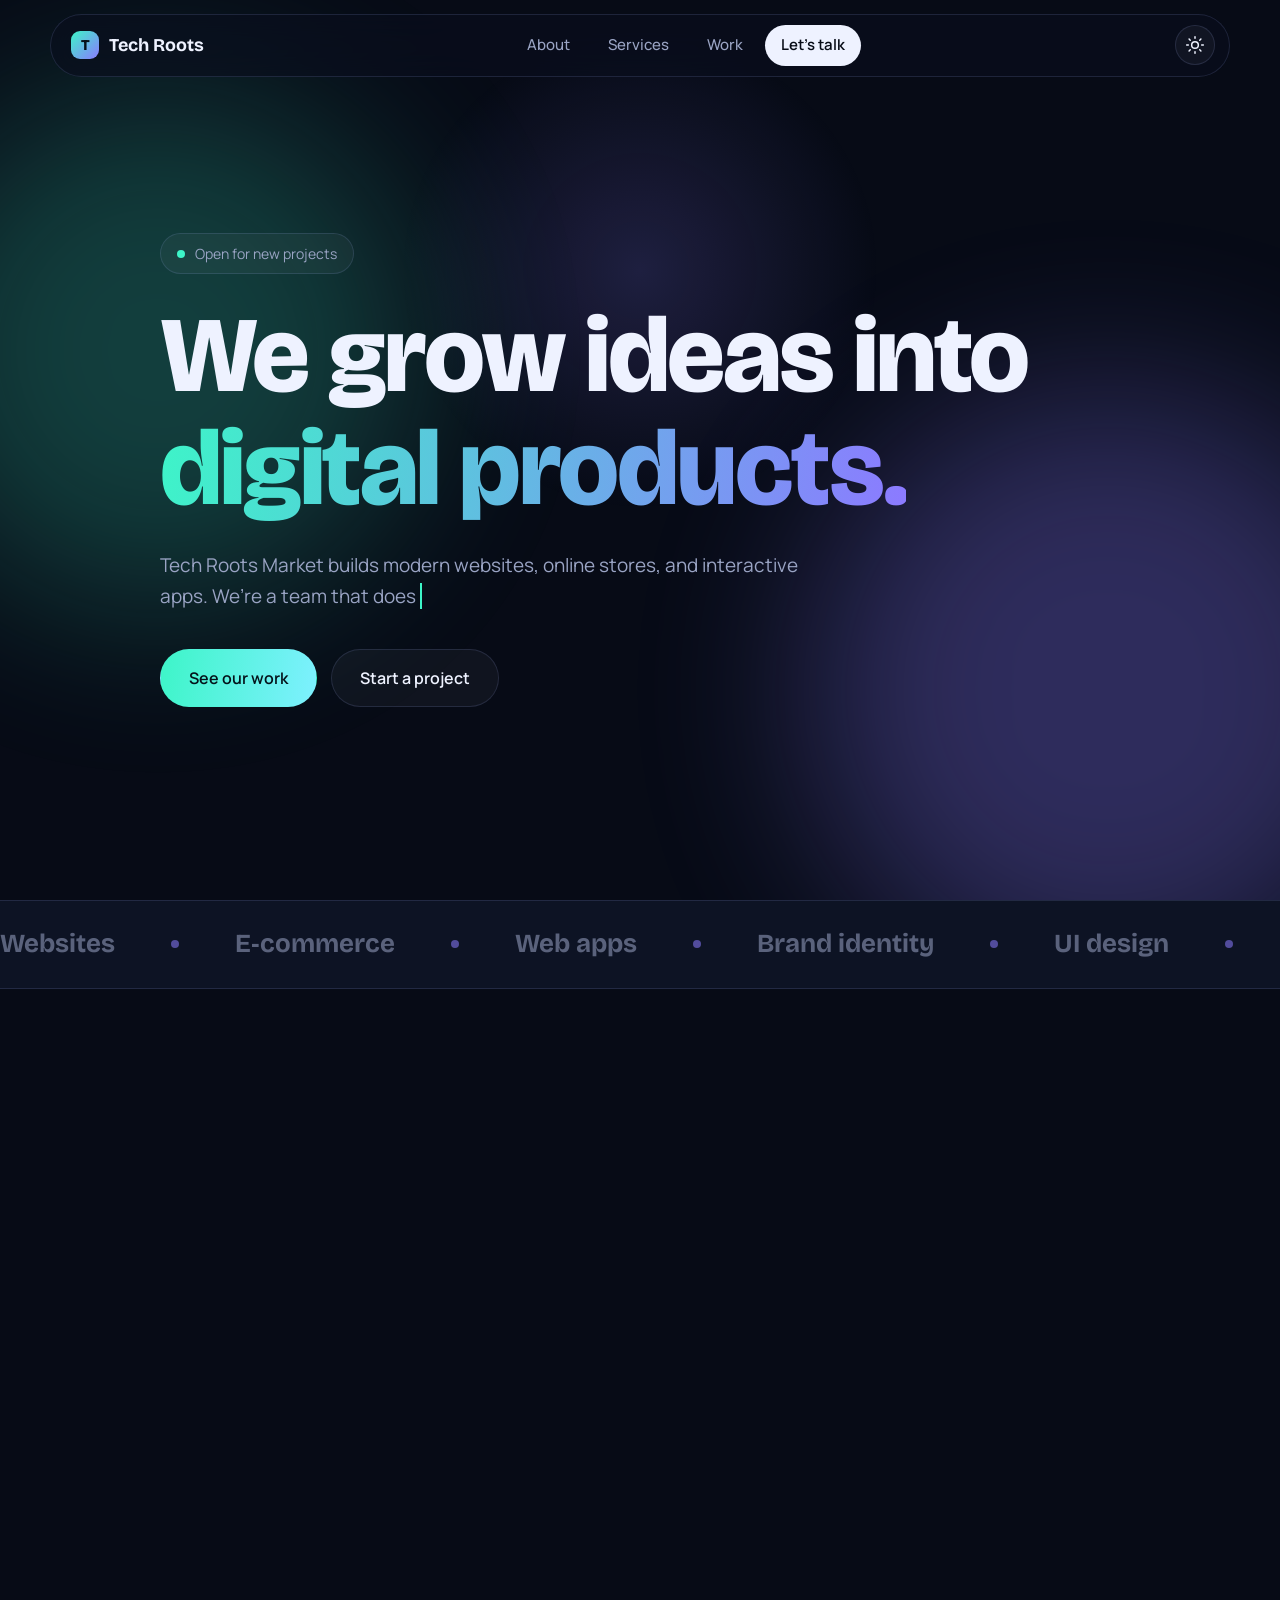
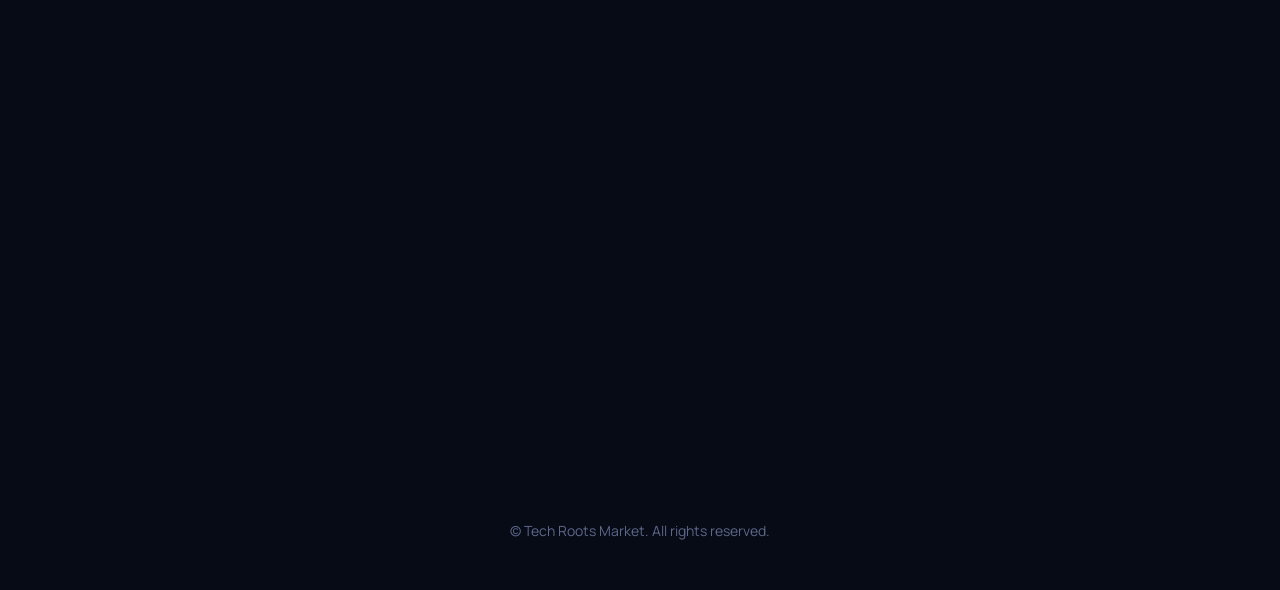
<file: frontend/index.html>
<!DOCTYPE html>
<html lang="en">
<head>
<meta charset="UTF-8">
<meta name="viewport" content="width=device-width, initial-scale=1, viewport-fit=cover">
<title>Tech Roots Market</title>
<link rel="preconnect" href="https://fonts.googleapis.com">
<link rel="preconnect" href="https://fonts.gstatic.com" crossorigin>
<link href="https://fonts.googleapis.com/css2?family=Bricolage+Grotesque:opsz,wght@12..96,500;12..96,700;12..96,800&family=Manrope:wght@400;500;600&display=swap" rel="stylesheet">
<style>
:root{
  --bg:#070b16;--bg2:#0d1324;--ink:#eef2ff;--mute:#9aa4c4;--line:rgba(160,175,255,.14);
  --mint:#3df5c8;--violet:#8b7bff;--glass:rgba(255,255,255,.04);
  --display:"Bricolage Grotesque","Segoe UI",sans-serif;--body:"Manrope","Segoe UI",Arial,sans-serif;
  box-sizing:border-box;padding-top:env(safe-area-inset-top,0px);padding-bottom:env(safe-area-inset-bottom,0px);
}
:root{--bar:rgba(10,15,30,.65)}
:root[data-theme="light"]{--bg:#f3f5ff;--bg2:#ffffff;--ink:#0d1226;--mute:#54608a;--line:rgba(30,40,100,.14);--mint:#00a884;--violet:#6a57ff;--glass:rgba(20,30,90,.04);--bar:rgba(255,255,255,.78)}
*,*::before,*::after{box-sizing:inherit}
html{scroll-behavior:smooth;scroll-padding-top:calc(90px + env(safe-area-inset-top,0px));height:100%}
body{margin:0;background:var(--bg);color:var(--ink);font-family:var(--body);line-height:1.65;overflow-x:hidden;-webkit-font-smoothing:antialiased}
a{color:inherit;text-decoration:none}
:focus-visible{outline:2px solid var(--mint);outline-offset:3px;border-radius:8px}
.wrap{max-width:1180px;margin:0 auto;padding:0 24px}
h1,h2,h3{font-family:var(--display);line-height:1.05;margin:0;letter-spacing:-.02em}

/* glow follows cursor */
.glow{position:fixed;width:520px;height:520px;border-radius:50%;pointer-events:none;z-index:0;
  background:radial-gradient(circle,rgba(139,123,255,.18),transparent 65%);transform:translate(-50%,-50%);left:50%;top:30%;transition:opacity .3s}

/* nav */
header{position:fixed;top:0;left:0;right:0;z-index:50;padding:calc(14px + env(safe-area-inset-top,0px)) 24px 0}
.bar{max-width:1180px;margin:0 auto;display:flex;align-items:center;justify-content:space-between;
  padding:10px 14px 10px 20px;border:1px solid var(--line);border-radius:999px;
  background:var(--bar);backdrop-filter:blur(16px);-webkit-backdrop-filter:blur(16px)}
.brand{display:flex;align-items:center;gap:10px;font-family:var(--display);font-weight:700;font-size:18px}
.mark{width:28px;height:28px;border-radius:9px;background:linear-gradient(135deg,var(--mint),var(--violet));display:grid;place-items:center;color:#06101a;font-weight:800;font-size:15px}
nav{display:flex;align-items:center;gap:6px}
nav a{padding:8px 16px;border-radius:999px;color:var(--mute);font-weight:500;font-size:15px;transition:.25s}
nav a:hover{color:var(--ink);background:var(--glass)}
nav a.cta{background:var(--ink);color:var(--bg);font-weight:600}
nav a.cta:hover{background:var(--mint)}
.burger{display:none;background:none;border:0;color:var(--ink);font-size:26px;cursor:pointer;padding:4px 10px}

/* hero */
.hero{position:relative;min-height:100vh;min-height:100svh;display:flex;align-items:center;overflow:hidden}
#roots{position:absolute;inset:0;width:100%;height:100%;z-index:0}
.hero .wrap{position:relative;z-index:2;padding-top:120px;padding-bottom:80px}
.pill{display:inline-flex;align-items:center;gap:10px;border:1px solid var(--line);background:var(--glass);padding:8px 16px;border-radius:999px;color:var(--mute);font-size:14px}
.dot{width:8px;height:8px;border-radius:50%;background:var(--mint);box-shadow:0 0 0 0 rgba(61,245,200,.6);animation:pulse 2s infinite}
@keyframes pulse{70%{box-shadow:0 0 0 10px rgba(61,245,200,0)}100%{box-shadow:0 0 0 0 rgba(61,245,200,0)}}
.hero h1{font-size:clamp(44px,8.4vw,112px);font-weight:800;margin:26px 0 24px;max-width:15ch}
.grad{background:linear-gradient(100deg,var(--mint),var(--violet),var(--mint));background-size:200% 100%;animation:shift 6s linear infinite;-webkit-background-clip:text;background-clip:text;color:transparent}
@keyframes shift{to{background-position:-200% 0}}
.hero p{max-width:56ch;color:var(--mute);font-size:clamp(16px,1.6vw,19px);margin:0 0 36px}
.type{color:var(--ink);font-weight:600;border-right:2px solid var(--mint);padding-right:4px}
.btns{display:flex;flex-wrap:wrap;gap:14px}
.btn{display:inline-flex;align-items:center;gap:10px;padding:15px 28px;border-radius:999px;font-weight:600;font-size:16px;transition:transform .25s,box-shadow .25s,background .25s;border:1px solid var(--line)}
.btn.main{background:linear-gradient(100deg,var(--mint),#7ef0ff);color:#04131a;border-color:transparent}
.btn.main:hover{transform:translateY(-3px);box-shadow:0 14px 40px -10px rgba(61,245,200,.6)}
.btn.ghost{background:var(--glass)}
.btn.ghost:hover{background:rgba(255,255,255,.09);transform:translateY(-3px)}

/* marquee */
.marquee{border-block:1px solid var(--line);background:var(--bg2);overflow:hidden;position:relative;z-index:2}
.track{display:flex;gap:56px;width:max-content;padding:22px 0;animation:slide 32s linear infinite}
.track span{font-family:var(--display);font-size:26px;font-weight:700;color:var(--mute);opacity:.55;white-space:nowrap;display:flex;align-items:center;gap:56px}
.track span::after{content:"";width:8px;height:8px;border-radius:50%;background:var(--violet)}
@keyframes slide{to{transform:translateX(-50%)}}

section{position:relative;z-index:2}
.sec{padding:130px 0}
.sec h2{font-size:clamp(34px,5vw,64px);max-width:18ch;margin-bottom:20px}
.lead{color:var(--mute);max-width:60ch;font-size:18px}

/* about */
.about{display:grid;grid-template-columns:1.15fr .85fr;gap:64px;align-items:center}
.stats{display:grid;grid-template-columns:1fr 1fr;gap:16px}
.stat{border:1px solid var(--line);background:var(--glass);border-radius:24px;padding:28px}
.stat b{display:block;font-family:var(--display);font-size:52px;line-height:1;margin-bottom:8px}
.stat span{color:var(--mute);font-size:15px}
.stat:nth-child(2){transform:translateY(24px)}.stat:nth-child(4){transform:translateY(24px)}

/* work */
.head{display:flex;justify-content:space-between;align-items:end;gap:24px;flex-wrap:wrap;margin-bottom:56px}
.grid{display:grid;grid-template-columns:repeat(3,1fr);gap:24px}
.proj{display:flex;flex-direction:column;border:1px solid var(--line);border-radius:28px;overflow:hidden;background:var(--bg2);transition:transform .35s,border-color .35s,box-shadow .35s;transform-style:preserve-3d}
.proj:hover{border-color:rgba(61,245,200,.5);box-shadow:0 30px 80px -30px rgba(61,245,200,.35)}
.cover{aspect-ratio:4/3;position:relative;display:grid;place-items:center;overflow:hidden}
.cover i{font-style:normal;font-family:var(--display);font-weight:800;font-size:150px;color:rgba(255,255,255,.92);mix-blend-mode:overlay;transition:transform .5s}
.proj:hover .cover i{transform:scale(1.12) rotate(-4deg)}
.c1{background:linear-gradient(135deg,#0f766e,#3df5c8 60%,#7ef0ff)}
.c2{background:linear-gradient(135deg,#5b21b6,#8b7bff 55%,#f0abfc)}
.c3{background:linear-gradient(135deg,#1e3a8a,#38bdf8 60%,#3df5c8)}
.meta{padding:24px 26px 28px;display:flex;justify-content:space-between;align-items:center;gap:12px}
.meta h3{font-size:24px;margin-bottom:4px}.meta p{margin:0;color:var(--mute);font-size:14px}
.go{width:46px;height:46px;border-radius:50%;border:1px solid var(--line);display:grid;place-items:center;flex:none;transition:.3s}
.proj:hover .go{background:var(--mint);color:#04131a;transform:rotate(-45deg)}

/* contact */
.contact{border:1px solid var(--line);border-radius:40px;padding:clamp(36px,6vw,84px);text-align:center;
  background:radial-gradient(800px 320px at 50% 0,rgba(139,123,255,.22),transparent 70%),var(--bg2)}
.contact h2{margin:0 auto 20px;max-width:16ch}
.contact .lead{margin:0 auto 36px}
.socials{display:flex;flex-wrap:wrap;justify-content:center;gap:10px;margin-top:44px}
.socials a{padding:10px 18px;border-radius:999px;border:1px solid var(--line);background:var(--glass);font-size:15px;color:var(--mute);transition:.25s}
.socials a:hover{color:#04131a;background:var(--mint);border-color:var(--mint);transform:translateY(-3px)}
footer{padding:36px 0 48px;text-align:center;color:#5d678a;font-size:14px;position:relative;z-index:2}

.reveal{opacity:0;transform:translateY(24px);transition:opacity .8s,transform .8s}
.reveal.in.proj,.reveal.in.svc{transition:opacity .8s,transform .35s,border-color .35s,box-shadow .35s}
.reveal.in.svc:hover{transform:translateY(-6px)}
body{transition:background-color .4s,color .4s}

/* theme toggle */
nav{order:2}.brand{order:1}
.toggle{order:3;margin-left:8px;width:40px;height:40px;border-radius:50%;border:1px solid var(--line);background:var(--glass);color:var(--ink);cursor:pointer;display:grid;place-items:center;transition:.3s}
.toggle:hover{transform:rotate(25deg);border-color:var(--mint)}
.toggle svg{width:20px;height:20px;fill:none;stroke:currentColor;stroke-width:1.8;stroke-linecap:round;stroke-linejoin:round}
.toggle .moon{display:none}
:root[data-theme="light"] .toggle .sun{display:none}
:root[data-theme="light"] .toggle .moon{display:block}
.burger{order:4}
.progress{position:fixed;top:0;left:0;right:0;height:3px;z-index:60;background:linear-gradient(90deg,var(--mint),var(--violet));transform:scaleX(0);transform-origin:left}

/* hero motion */
.aur{position:absolute;border-radius:50%;filter:blur(90px);z-index:0;animation:drift 18s ease-in-out infinite alternate}
.a1{width:520px;height:520px;background:#3df5c8;left:-8%;top:10%;opacity:.22}
.a2{width:600px;height:600px;background:#8b7bff;right:-10%;bottom:-10%;opacity:.3;animation-delay:-6s}
:root[data-theme="light"] .aur{opacity:.2}
@keyframes drift{to{transform:translate(80px,-60px) scale(1.2)}}
.hero .wrap>*{animation:up .9s cubic-bezier(.2,.8,.2,1) both}
.hero .wrap>:nth-child(2){animation-delay:.12s}.hero .wrap>:nth-child(3){animation-delay:.24s}.hero .wrap>:nth-child(4){animation-delay:.36s}
@keyframes up{from{opacity:0;transform:translateY(40px);filter:blur(8px)}}

/* services */
.svc{position:relative;border:1px solid var(--line);border-radius:28px;padding:32px;background:var(--bg2);overflow:hidden}
.svc::before{content:"";position:absolute;inset:0;background:radial-gradient(320px circle at var(--mx,50%) var(--my,0),rgba(61,245,200,.18),transparent 60%);opacity:0;transition:opacity .3s}
.svc:hover::before{opacity:1}
.svc:hover{border-color:rgba(61,245,200,.45);box-shadow:0 24px 60px -30px rgba(61,245,200,.4)}
.ico{position:relative;width:56px;height:56px;border-radius:18px;display:grid;place-items:center;background:linear-gradient(135deg,rgba(61,245,200,.18),rgba(139,123,255,.24));color:var(--mint);margin-bottom:22px;animation:float 5s ease-in-out infinite}
.svc:nth-child(even) .ico{animation-delay:-2.5s}
.ico svg{width:26px;height:26px;fill:none;stroke:currentColor;stroke-width:1.7;stroke-linecap:round;stroke-linejoin:round}
.svc h3{position:relative;font-size:24px;margin-bottom:10px}
.svc p{position:relative;margin:0;color:var(--mute);font-size:15px}
@keyframes float{50%{transform:translateY(-8px)}}
.reveal.in{opacity:1;transform:none}

@media(max-width:900px){
  .about{grid-template-columns:1fr;gap:40px}.grid{grid-template-columns:1fr}
  .sec{padding:90px 0}
  nav{position:absolute;top:calc(100% + 10px);left:24px;right:24px;flex-direction:column;align-items:stretch;padding:12px;border:1px solid var(--line);border-radius:24px;background:var(--bg2);display:none}
  nav.open{display:flex}nav a{text-align:center}.burger{display:block}
  header{position:fixed}.bar{position:relative}.toggle{margin-left:auto}
}
@media(prefers-reduced-motion:reduce){*{animation:none!important;transition:none!important}.reveal{opacity:1;transform:none}}
</style>
</head>
<body>
<div class="glow" id="glow"></div>
<div class="progress" id="progress"></div>

<header>
  <div class="bar">
    <a class="brand" href="#top"><span class="mark">T</span>Tech Roots</a>
    <button class="toggle" id="theme" aria-label="Switch light or dark mode"><svg class="sun" viewBox="0 0 24 24"><circle cx="12" cy="12" r="4"/><path d="M12 2v2M12 20v2M4.9 4.9l1.4 1.4M17.7 17.7l1.4 1.4M2 12h2M20 12h2M4.9 19.1l1.4-1.4M17.7 6.3l1.4-1.4"/></svg><svg class="moon" viewBox="0 0 24 24"><path d="M21 12.8A9 9 0 1111.2 3a7 7 0 009.8 9.8z"/></svg></button>
    <button class="burger" id="burger" aria-label="Open menu">&#9776;</button>
    <nav id="nav">
      <a href="#about">About</a>
      <a href="#services">Services</a>
      <a href="#work">Work</a>
      <a class="cta" href="#contact">Let’s talk</a>
    </nav>
  </div>
</header>

<main id="top">
<section class="hero">
  <div class="aur a1"></div><div class="aur a2"></div>
  <canvas id="roots" aria-hidden="true"></canvas>
  <div class="wrap">
    <span class="pill"><span class="dot"></span>Open for new projects</span>
    <h1>We grow ideas into <span class="grad">digital products.</span></h1>
    <p>Tech Roots Market builds modern websites, online stores, and interactive apps. We’re a team that does <span class="type" id="type"></span></p>
    <div class="btns">
      <a class="btn main" href="#work">See our work</a>
      <a class="btn ghost" href="#contact">Start a project</a>
    </div>
  </div>
</section>

<div class="marquee" aria-hidden="true">
  <div class="track">
    <span>Websites</span><span>E‑commerce</span><span>Web apps</span><span>Brand identity</span><span>UI design</span><span>Responsive layouts</span>
    <span>Websites</span><span>E‑commerce</span><span>Web apps</span><span>Brand identity</span><span>UI design</span><span>Responsive layouts</span>
  </div>
</div>

<section class="sec" id="about">
  <div class="wrap about">
    <div class="reveal">
      <h2>Every project is a story worth telling.</h2>
      <p class="lead">At Tech Roots Market, we blend creativity with technology. We build clean, fast, and responsive websites and apps, from the first concept to launch, each one shaped around the client’s vision and brand.</p>
    </div>
    <div class="stats reveal">
      <div class="stat"><b data-n="3">0</b><span>Projects delivered</span></div>
      <div class="stat"><b data-n="100" data-s="%">0</b><span>Responsive on every screen</span></div>
      <div class="stat"><b data-n="24" data-s="/7">0</b><span>Online, always reachable</span></div>
      <div class="stat"><b data-n="1" data-s=" team">0</b><span>One team, start to finish</span></div>
    </div>
  </div>
</section>

<section class="sec" id="services" style="padding-top:0">
  <div class="wrap">
    <div class="head reveal">
      <h2 style="margin:0">What we build</h2>
      <p class="lead" style="margin:0">Everything you need to launch and grow online, from one team.</p>
    </div>
    <div class="grid">
      <div class="svc reveal"><div class="ico"><svg viewBox="0 0 24 24"><rect x="3" y="4" width="18" height="16" rx="3"/><path d="M3 9h18"/></svg></div><h3>Websites</h3><p>Fast, clean sites that look right on every screen and load in a blink.</p></div>
      <div class="svc reveal"><div class="ico"><svg viewBox="0 0 24 24"><path d="M5 8h14l-1 12H6L5 8z"/><path d="M9 8a3 3 0 016 0"/></svg></div><h3>E‑commerce</h3><p>Online stores with simple checkout, so customers can buy in a few taps.</p></div>
      <div class="svc reveal"><div class="ico"><svg viewBox="0 0 24 24"><path d="M8 8l-4 4 4 4M16 8l4 4-4 4M13.5 5l-3 14"/></svg></div><h3>Web apps</h3><p>Interactive tools and dashboards built around how your team works.</p></div>
      <div class="svc reveal"><div class="ico"><svg viewBox="0 0 24 24"><path d="M12 20h9"/><path d="M16.5 3.5a2.1 2.1 0 013 3L7 19l-4 1 1-4L16.5 3.5z"/></svg></div><h3>UI design</h3><p>Clear, modern interfaces designed before a single line of code is written.</p></div>
      <div class="svc reveal"><div class="ico"><svg viewBox="0 0 24 24"><path d="M12 3l2.6 5.6 6.1.7-4.5 4.2 1.2 6L12 16.5 6.6 19.5l1.2-6L3.3 9.3l6.1-.7L12 3z"/></svg></div><h3>Brand identity</h3><p>Logos, colors, and type that make your business easy to recognize.</p></div>
      <div class="svc reveal"><div class="ico"><svg viewBox="0 0 24 24"><path d="M12 3l8 3v6c0 5-3.5 8-8 9-4.5-1-8-4-8-9V6l8-3z"/><path d="M9 12l2 2 4-4"/></svg></div><h3>Support</h3><p>Updates, fixes, and hosting help after launch, so your site stays healthy.</p></div>
    </div>
  </div>
</section>

<section class="sec" id="work" style="padding-top:0">
  <div class="wrap">
    <div class="head reveal">
      <h2 style="margin:0">Selected work</h2>
      <p class="lead" style="margin:0">Open any project to see it live.</p>
    </div>
    <div class="grid">
      <a class="proj reveal" href="https://hmztzyadtarq-wq.github.io/....-..../" target="_blank" rel="noopener">
        <div class="cover c1"><i>A</i></div>
        <div class="meta"><div><h3>Abuo Rihap Group</h3><p>Company website</p></div><span class="go">&#10140;</span></div>
      </a>
      <a class="proj reveal" href="https://hmztzyadtarq-wq.github.io/Artist-A-Darsh/" target="_blank" rel="noopener">
        <div class="cover c2"><i>S</i></div>
        <div class="meta"><div><h3>Art Shop</h3><p>Online art store</p></div><span class="go">&#10140;</span></div>
      </a>
      <a class="proj reveal" href="https://github.com/hmztzyadtarq-wq/Artist-A-Darsh" target="_blank" rel="noopener">
        <div class="cover c3"><i>+</i></div>
        <div class="meta"><div><h3>Project Three</h3><p>Source code on GitHub</p></div><span class="go">&#10140;</span></div>
      </a>
    </div>
  </div>
</section>

<section class="sec" id="contact" style="padding-top:0">
  <div class="wrap">
    <div class="contact reveal">
      <h2>Have a project in mind?</h2>
      <p class="lead">Tell us what you want to build. We’ll reply with a plan and a clear timeline.</p>
      <div class="btns" style="justify-content:center">
        <a class="btn main" href="https://wa.me/201140090339" target="_blank" rel="noopener">Message on WhatsApp</a>
        <a class="btn ghost" href="mailto:hztzyadtarq@gail.com">Send an email</a>
      </div>
      <div class="socials">
        <a href="https://www.facebook.com/profile.php?id=100011259132500" target="_blank" rel="noopener">Facebook</a>
        <a href="https://www.linkedin.com/feed/" target="_blank" rel="noopener">LinkedIn</a>
        <a href="https://github.com" target="_blank" rel="noopener">GitHub</a>
        <a href="https://youtube.com" target="_blank" rel="noopener">YouTube</a>
        <a href="https://www.instagram.com/accounts/onetap/" target="_blank" rel="noopener">Instagram</a>
        <a href="https://twitter.com" target="_blank" rel="noopener">X</a>
        <a href="https://messenger.com" target="_blank" rel="noopener">Messenger</a>
        <a href="https://telegram.org" target="_blank" rel="noopener">Telegram</a>
        <a href="https://snapchat.com" target="_blank" rel="noopener">Snapchat</a>
        <a href="https://tiktok.com" target="_blank" rel="noopener">TikTok</a>
        <a href="https://pinterest.com" target="_blank" rel="noopener">Pinterest</a>
      </div>
    </div>
  </div>
</section>
</main>

<footer>© <span id="yr"></span> Tech Roots Market. All rights reserved.</footer>

<script>
(function(){
  var rm=matchMedia("(prefers-reduced-motion: reduce)").matches;
  document.getElementById("yr").textContent=new Date().getFullYear();

  // menu
  var nav=document.getElementById("nav");
  document.getElementById("burger").onclick=function(){nav.classList.toggle("open")};
  nav.addEventListener("click",function(e){if(e.target.tagName==="A")nav.classList.remove("open")});

  // cursor glow
  var g=document.getElementById("glow");
  addEventListener("pointermove",function(e){g.style.left=e.clientX+"px";g.style.top=e.clientY+"px"});

  // typewriter
  var words=["clean design.","fast, responsive sites.","strong brand identity.","results that last."],t=document.getElementById("type"),wi=0,ci=0,del=false;
  function tick(){
    var w=words[wi];
    t.textContent=w.slice(0,ci);
    if(!del&&ci===w.length){del=true;return setTimeout(tick,1600)}
    if(del&&ci===0){del=false;wi=(wi+1)%words.length}
    c
</file>
